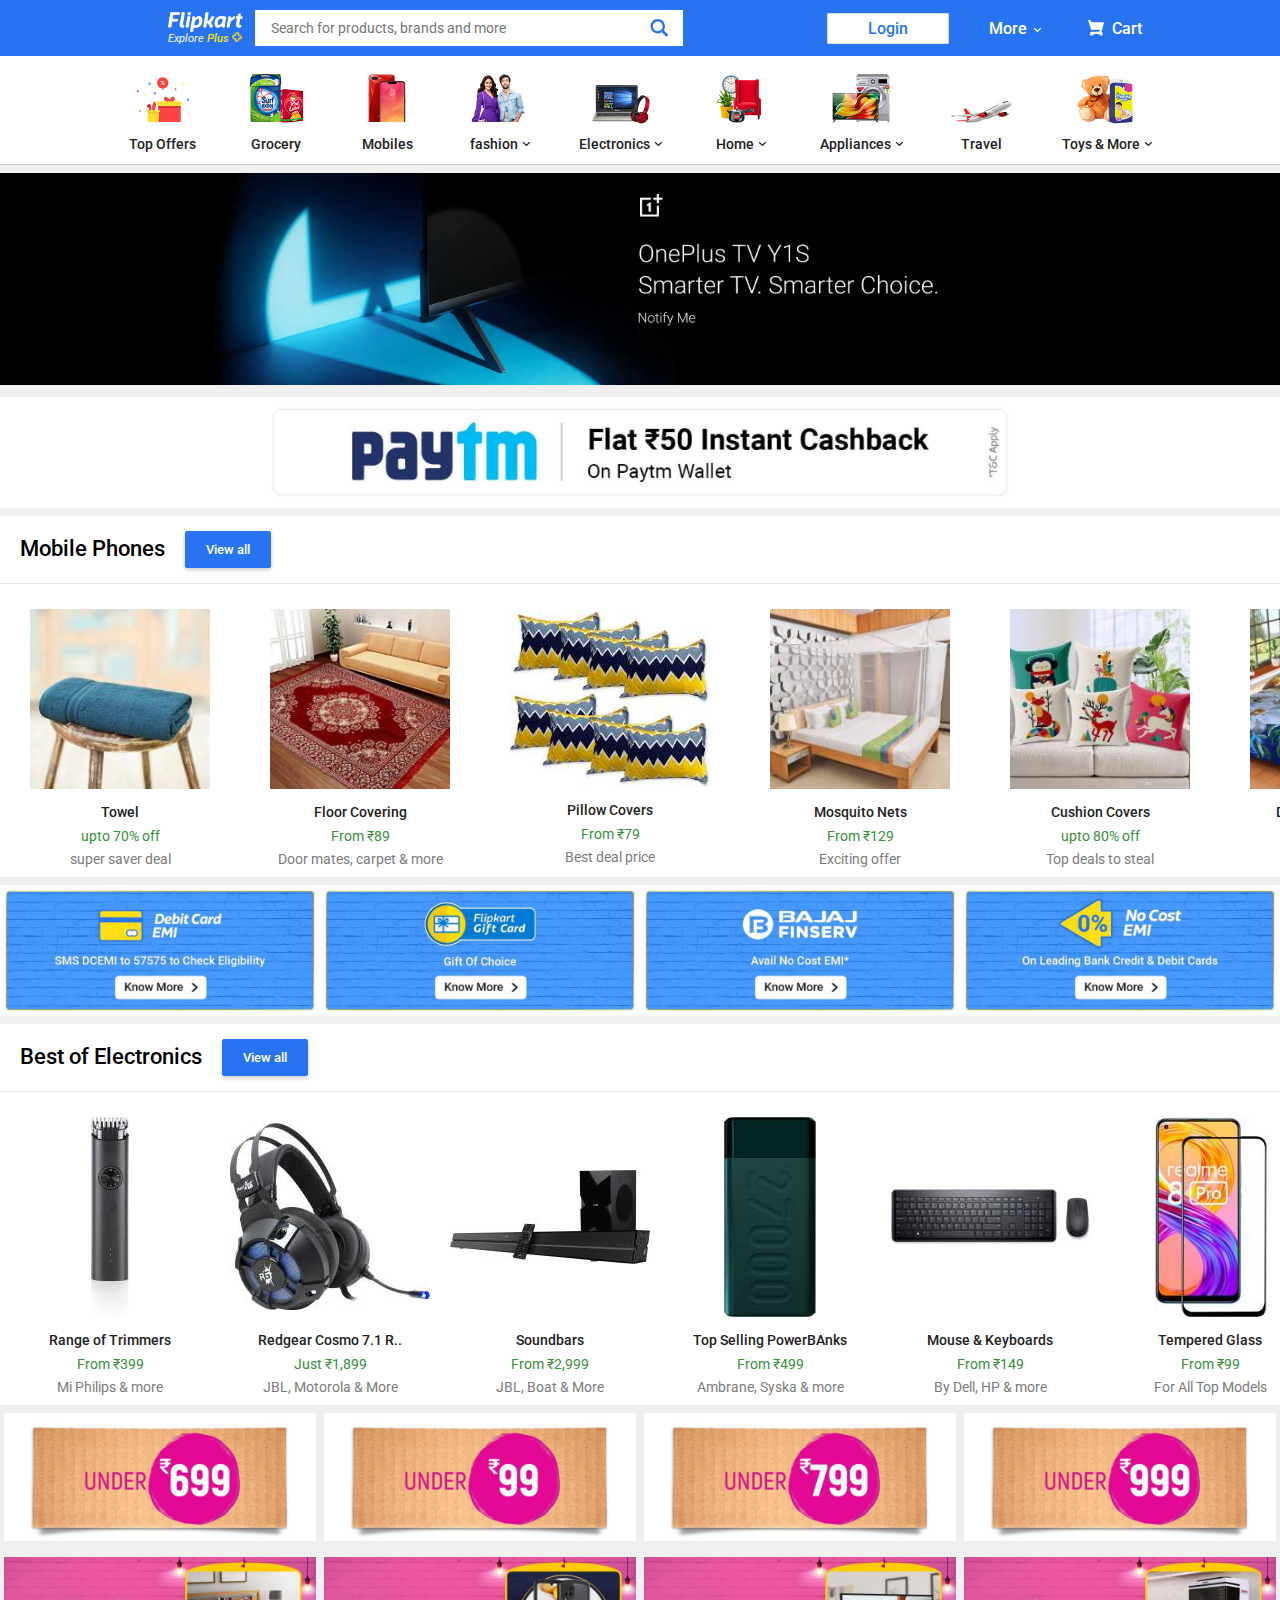
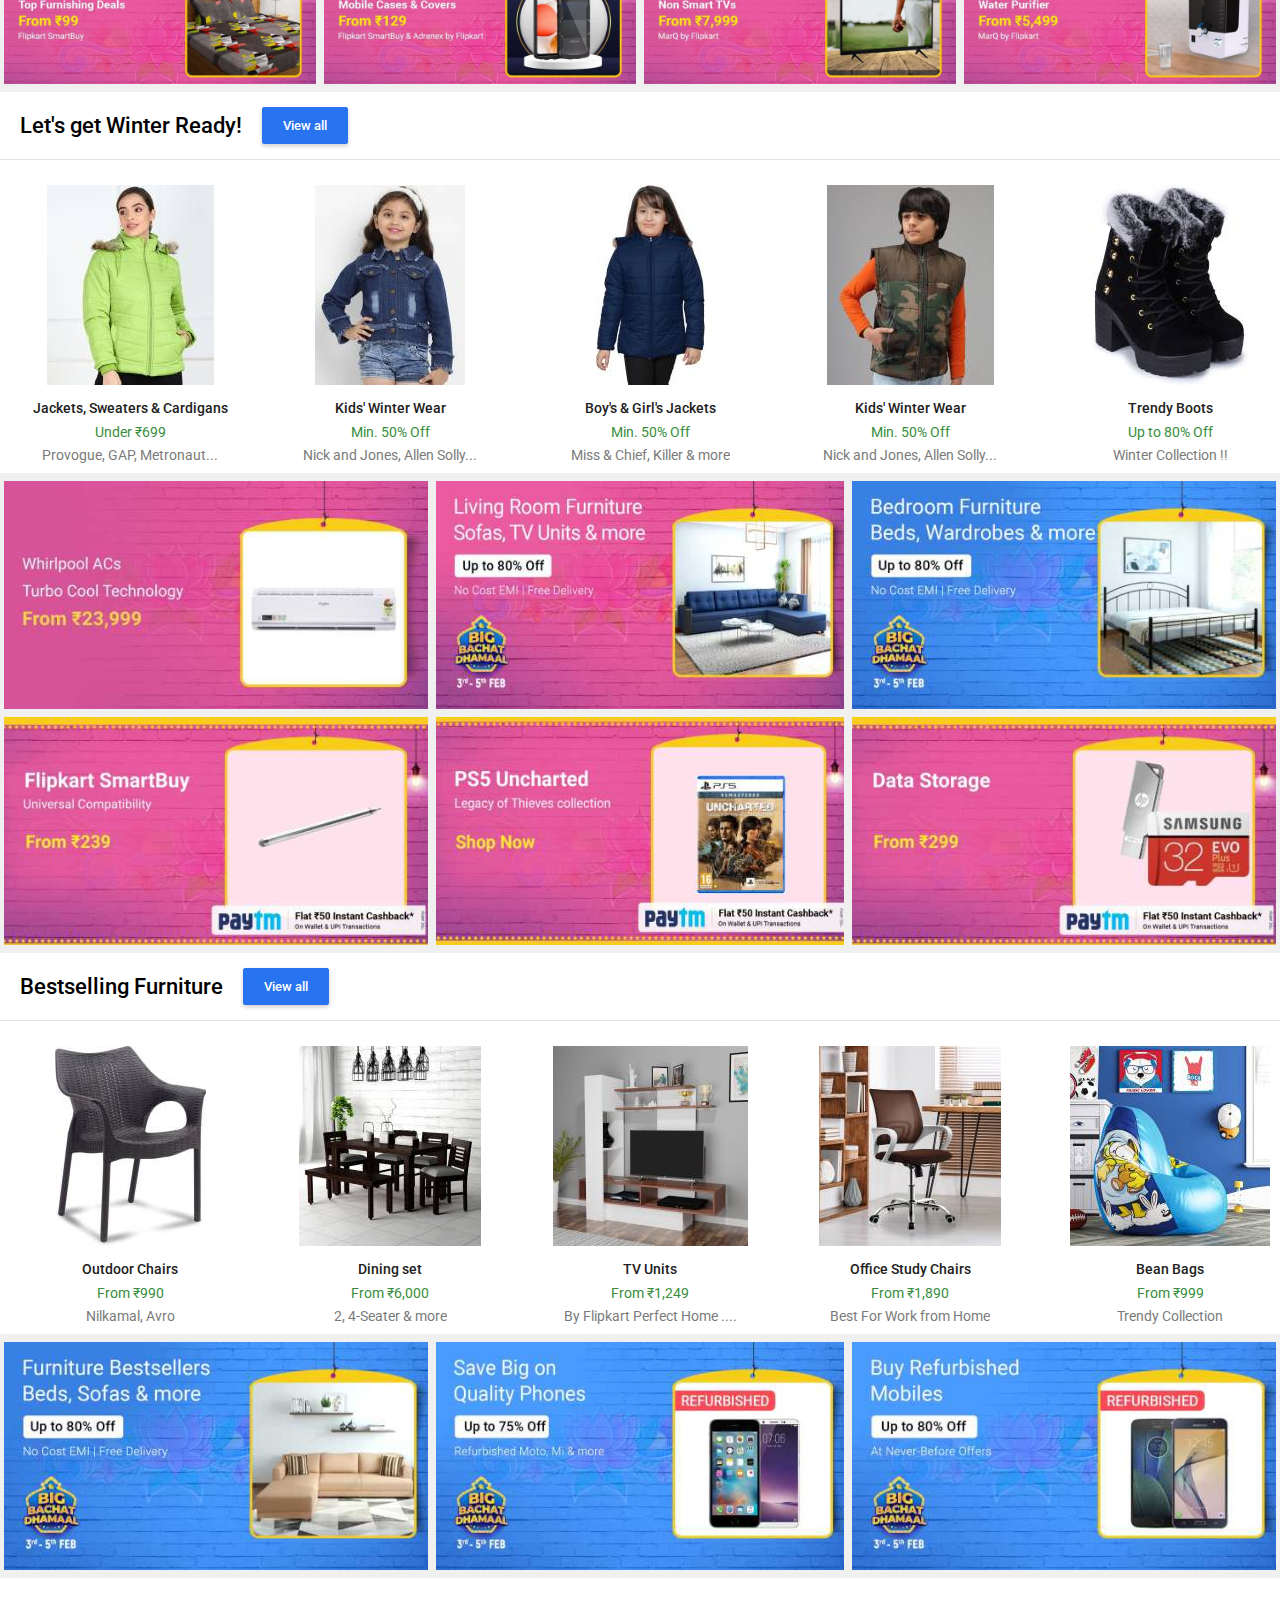
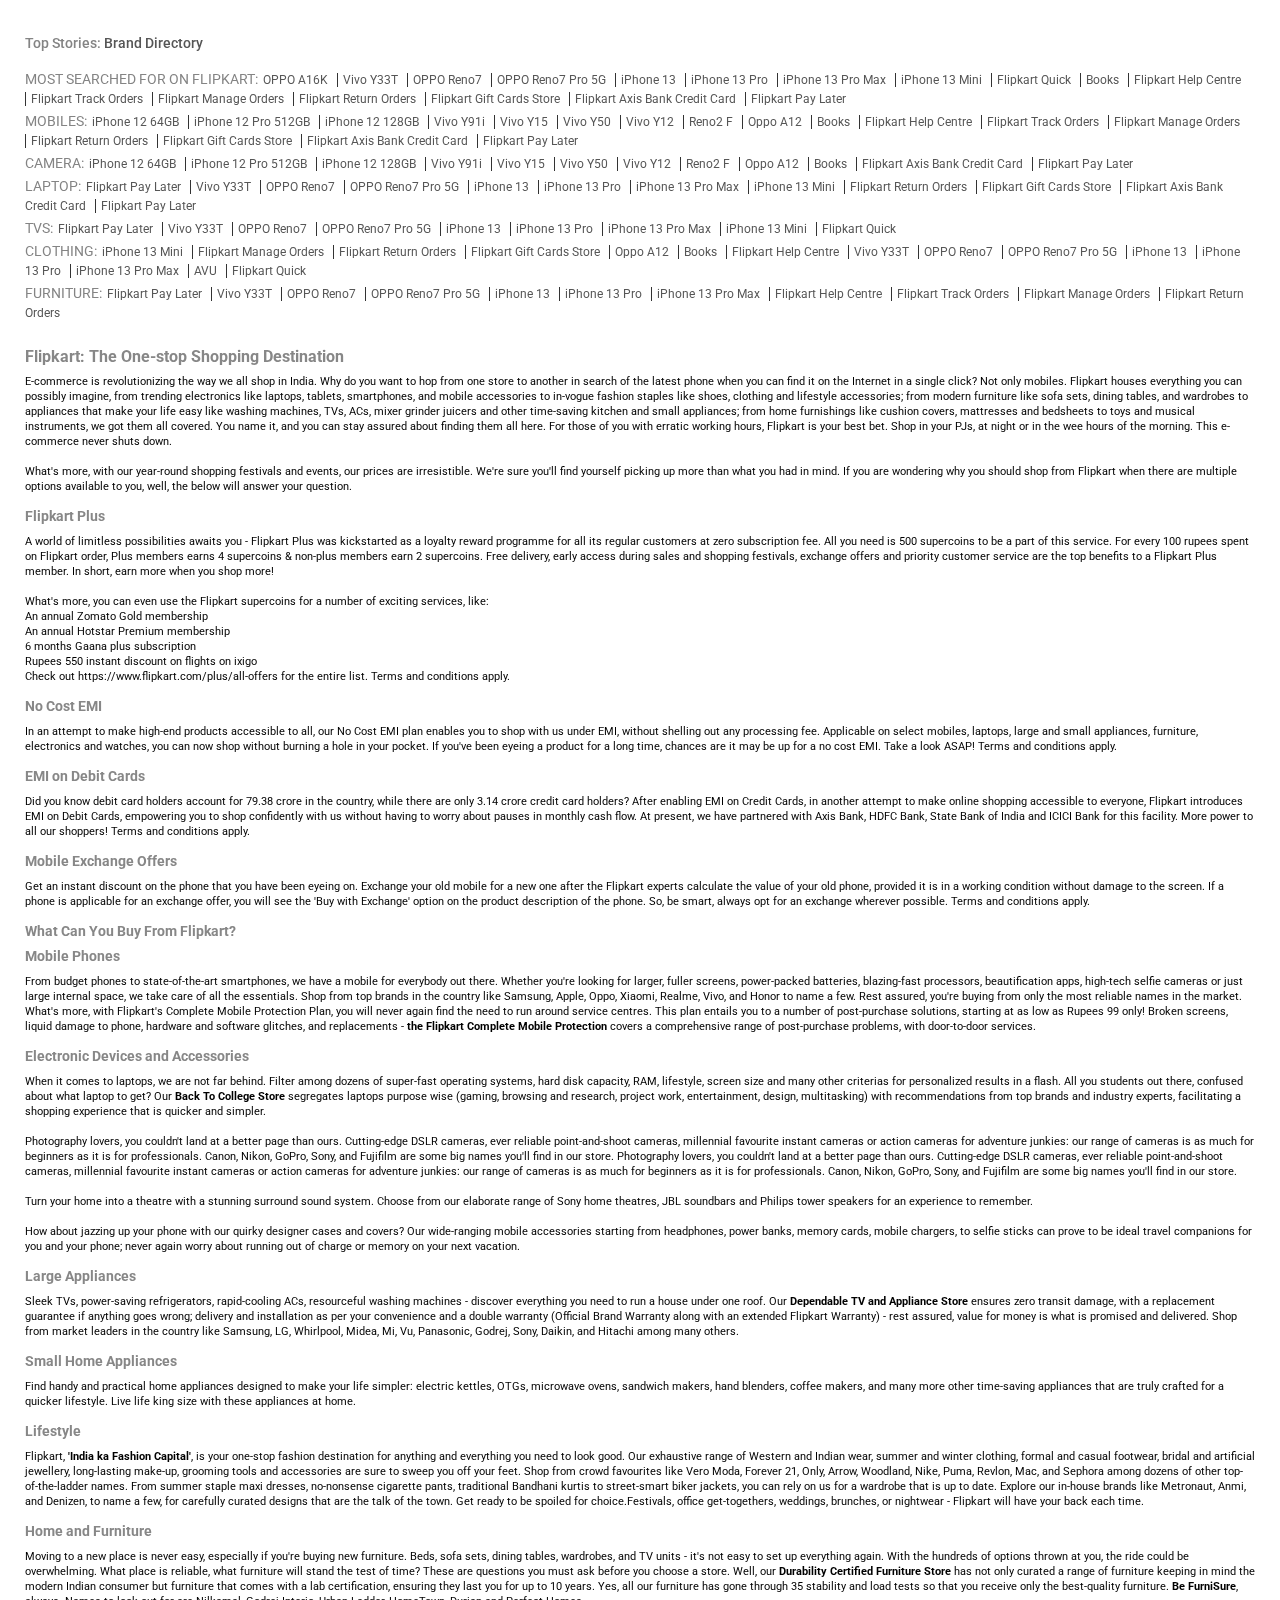
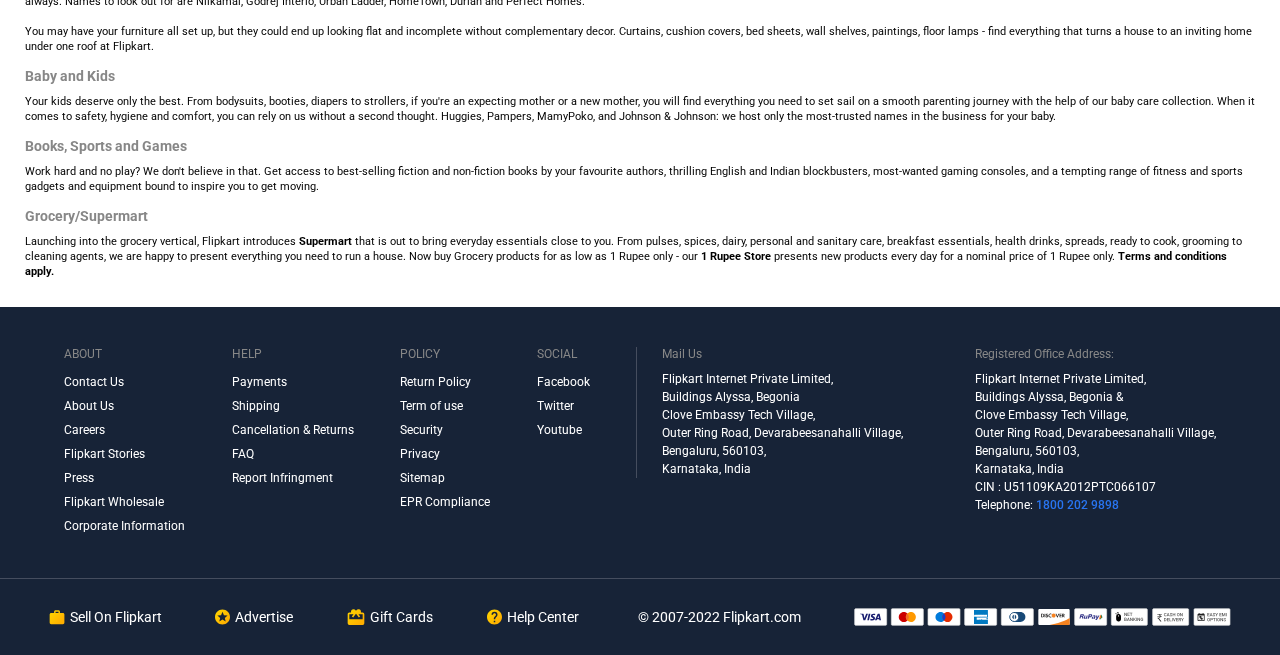
<file: index.html>
<!DOCTYPE html>
<html lang="en">
  <head>
    <meta charset="UTF-8" />
    <meta http-equiv="X-UA-Compatible" content="IE=edge" />
    <meta name="viewport" content="width=device-width, initial-scale=1.0" />
    <link rel="shortcut icon" href="flipkart_icon-icons.com_62718.ico" />
    <title>Online Shopping site for Mobiles and</title>
    <link rel="stylesheet" href="css/style.css" />
    <link rel="stylesheet" href="css/mediaquery.css" />
  </head>
  <body>
    <!--header start-->

    <div class="header">
      <div class="navbar">
        <div class="logo-container">
          <div class="burger-parent">
            <div class="burger">
              <img src="images/burger.svg" alt="" />
            </div>
            <div class="logo">
              <a style="display: flex" href=""
                ><img src="images/logo.png" alt="" width="75" height="20"
              /></a>
              <p style="font-size: 11px; font-style: italic">
                <a
                  style="text-decoration: none; font-weight: 400; color: white"
                  href=""
                  >Explore
                  <span style="color: #ffe500; font-weight: 500">Plus</span>
                </a>
                <img width="10" src="images/plus.png" alt="" />
              </p>
            </div>
          </div>
          <div class="mobile-icons">
            <a href=""
              ><svg
                width="18"
                height="18"
                viewbox="0 0 15 15"
                xmlns="http://www.w3.org/2000/svg"
              >
                <g fill="#fff" fill-rule="evenodd">
                  <path
                    d="m5.189 13.04c0 .996-.791 1.804-1.767 1.804-.976 0-1.767-.808-1.767-1.804 0-.996.791-1.804 1.767-1.804.976 0 1.767.808 1.767 1.804"
                  ></path>
                  <path
                    d="m14.912 2.259h-14.298l2.247 6.917c.042.129.16.216.293.216h8.06c-.064.69-.629 1.841-1.702 1.841h-6.04l1.072 1.991h5.611c1.881 0 2.938-2.278 3.657-4.719.888-3.01 1.219-6.245 1.106-6.245"
                  ></path>
                  <path
                    d="m.615 2.259l-.592-1.828c-.08-.207.069-.431.287-.431h1.482c.126 0 .24.079.287.198l.682 2.061c0 0-.63 1.642-1.942.066"
                  ></path>
                  <path
                    d="m2.262.756c0 0 .498 1.503 2.234 1.503l-1.736.749-1.104-.749.607-1.503"
                  ></path>
                  <path
                    d="m13.424 13.325c0 .837-.664 1.516-1.484 1.516-.82 0-1.484-.679-1.484-1.516 0-.837.664-1.516 1.484-1.516.82 0 1.484.679 1.484 1.516"
                  ></path>
                </g></svg
            ></a>
            <a href="">Login</a>
          </div>
        </div>
        <div class="searchbox">
          <input
            type="text"
            placeholder="Search for products, brands and more"
          />
          <button>
            <svg
              width="20"
              height="20"
              viewbox="0 0 17 18"
              class=""
              xmlns="http://www.w3.org/2000/svg"
            >
              <g fill="#2874F1" fill-rule="evenodd">
                <path
                  class="_34RNph"
                  d="m11.618 9.897l4.225 4.212c.092.092.101.232.02.313l-1.465 1.46c-.081.081-.221.072-.314-.02l-4.216-4.203"
                ></path>
                <path
                  class="_34RNph"
                  d="m6.486 10.901c-2.42 0-4.381-1.956-4.381-4.368 0-2.413 1.961-4.369 4.381-4.369 2.42 0 4.381 1.956 4.381 4.369 0 2.413-1.961 4.368-4.381 4.368m0-10.835c-3.582 0-6.486 2.895-6.486 6.467 0 3.572 2.904 6.467 6.486 6.467 3.582 0 6.486-2.895 6.486-6.467 0-3.572-2.904-6.467-6.486-6.467"
                ></path>
              </g>
            </svg>
          </button>
        </div>

        <div class="header-buttons">
          <button>Login</button>

          <div class="More">
            <div class="headbtn">More</div>
            <div class="arrow">
              <svg
                width="5"
                height="8"
                viewbox="0 0 16 27"
                xmlns="http://www.w3.org/2000/svg"
                class="_2sVfI7"
              >
                <path
                  d="M16 23.207L6.11 13.161 16 3.093 12.955 0 0 13.161l12.955 13.161z"
                  fill="#fff"
                  class="_1zrN4q"
                ></path>
              </svg>
            </div>
            <div class="dropdown">
              <div class="dropdown-content">
                <a href="#">Notification Prefences</a>
                <a href="#">24x7 Customer Care</a>
                <a href="#">Advertise</a>
                <a href="#">Doenload App</a>
              </div>
            </div>
          </div>

          <div class="cart">
            <div class="cartlogo">
              <svg
                class="V3C5bO"
                width="16"
                height="15.8"
                viewbox="0 0 16 16"
                xmlns="http://www.w3.org/2000/svg"
              >
                <path
                  class="_1bS9ic"
                  d="M15.32 2.405H4.887C3 2.405 2.46.805 2.46.805L2.257.21C2.208.085 2.083 0 1.946 0H.336C.1 0-.064.24.024.46l.644 1.945L3.11 9.767c.047.137.175.23.32.23h8.418l-.493 1.958H3.768l.002.003c-.017 0-.033-.003-.05-.003-1.06 0-1.92.86-1.92 1.92s.86 1.92 1.92 1.92c.99 0 1.805-.75 1.91-1.712l5.55.076c.12.922.91 1.636 1.867 1.636 1.04 0 1.885-.844 1.885-1.885 0-.866-.584-1.593-1.38-1.814l2.423-8.832c.12-.433-.206-.86-.655-.86"
                  fill="#fff"
                ></path>
              </svg>
            </div>
            <div class="headbtn">Cart</div>
          </div>
        </div>
      </div>
    </div>

    <!--header end-->

    <!---main menu start-->

    <div class="main-menu">
      <div class="menu">
        <a class="menu_anchor" href="topoffers.html">
          <div class="menu-item">
            <img src="images/offers.png" alt="" width="64" />
            <p>Top Offers</p>
          </div>
        </a>
        <div class="menu-item">
          <img src="images/grocery.png" alt="" width="64" />
          <p>Grocery</p>
        </div>
        <div class="menu-item">
          <img src="images/mobile.png" alt="" width="64" />
          <p>Mobiles</p>
        </div>
        <div class="menu-item">
          <img src="images/fashion.png" alt="" width="64" />
          <div class="avi">
            <p>fashion</p>
            <svg
              width="5"
              height="8"
              viewbox="0 0 16 27"
              xmlns="http://www.w3.org/2000/svg"
              class="_2sVfI7"
            >
              <path
                d="M16 23.207L6.11 13.161 16 3.093 12.955 0 0 13.161l12.955 13.161z"
                fill="#212121"
                class="_1zrN4q"
              ></path>
            </svg>
          </div>
        </div>
        <div class="menu-item">
          <img src="images/electronics.png" alt="" width="64" />
          <div class="avi">
            <p>Electronics</p>
            <svg
              width="5"
              height="8"
              viewbox="0 0 16 27"
              xmlns="http://www.w3.org/2000/svg"
              class="_2sVfI7"
            >
              <path
                d="M16 23.207L6.11 13.161 16 3.093 12.955 0 0 13.161l12.955 13.161z"
                fill="#212121"
                class="_1zrN4q"
              ></path>
            </svg>
          </div>
        </div>
        <div class="menu-item">
          <img src="images/home.jpg" alt="" width="64" />
          <div class="avi">
            <p>Home</p>
            <svg
              width="5"
              height="8"
              viewbox="0 0 16 27"
              xmlns="http://www.w3.org/2000/svg"
              class="_2sVfI7"
            >
              <path
                d="M16 23.207L6.11 13.161 16 3.093 12.955 0 0 13.161l12.955 13.161z"
                fill="#212121"
                class="_1zrN4q"
              ></path>
            </svg>
          </div>
        </div>
        <div class="menu-item">
          <img src="images/appliances.png" alt="" width="64" />
          <div class="avi">
            <p>Appliances</p>
            <svg
              width="5"
              height="8"
              viewbox="0 0 16 27"
              xmlns="http://www.w3.org/2000/svg"
              class="_2sVfI7"
            >
              <path
                d="M16 23.207L6.11 13.161 16 3.093 12.955 0 0 13.161l12.955 13.161z"
                fill="#212121"
                class="_1zrN4q"
              ></path>
            </svg>
          </div>
        </div>
        <div class="menu-item">
          <img src="images/travel.png" alt="" width="64" />
          <p>Travel</p>
        </div>
        <div class="menu-item" id="toyid">
          <img src="images/toy.png" alt="" width="64" />
          <div class="avi">
            <p class="toy">Toys & More</p>
            <svg
              width="5"
              height="8"
              viewbox="0 0 16 27"
              xmlns="http://www.w3.org/2000/svg"
              class="_2sVfI7"
            >
              <path
                d="M16 23.207L6.11 13.161 16 3.093 12.955 0 0 13.161l12.955 13.161z"
                fill="#212121"
                class="_1zrN4q"
              ></path>
            </svg>
          </div>
        </div>
      </div>
    </div>

    <!---main menu start-->

    <!--banner start-->

    <div class="main-banner">
      <div class="banner">
        <img width="100%" src="images/banner1.jpeg" alt="" />
      </div>
    </div>

    <div style="padding-bottom: 4px; background-color: #f0f0f0" class="paytm">
      <img width="100%" src="images/paytm.jpg" alt="" />
    </div>

    <!--banner end-->

    <!--main section start-->

    <div class="main-container">
      <div class="category-head">
        <h2>Mobile Phones</h2>
        <button>View all</button>
      </div>
      <div class="card-box">
        <div class="item">
          <img src="images/swiss-republic.jpeg" width="180" alt="" />
          <p>Towel</p>
          <h5>upto 70% off</h5>
          <h6>super saver deal</h6>
        </div>
        <div class="item">
          <img src="images/simple-chawla.jpeg" width="180" alt="" />
          <p>Floor Covering</p>
          <h5>From ₹89</h5>
          <h6>Door mates, carpet & more</h6>
        </div>
        <div class="item">
          <img src="images/yellowwavespillow.jpeg" width="200" alt="" />
          <p>Pillow Covers</p>
          <h5>From ₹79</h5>
          <h6>Best deal price</h6>
        </div>
        <div class="item">
          <img src="images/double-bed.jpeg" width="180" alt="" />
          <p>Mosquito Nets</p>
          <h5>From ₹129</h5>
          <h6>Exciting offer</h6>
        </div>
        <div class="item">
          <img src="images/cushion-cover.jpeg" width="180" alt="" />
          <p>Cushion Covers</p>
          <h5>upto 80% off</h5>
          <h6>Top deals to steal</h6>
        </div>
        <div class="item">
          <img src="images/double-bedsheet.jpeg" width="180" alt="" />
          <p>Designer Bedsheets</p>
          <h5>From ₹139</h5>
          <h6>Best Offer</h6>
        </div>
        <div class="item">
          <img src="images/swiss-republic.jpeg" width="180" alt="" />
          <p>Towel</p>
          <h5>upto 70% off</h5>
          <h6>super saver deal</h6>
        </div>
        <div class="item">
          <img src="images/simple-chawla.jpeg" width="180" alt="" />
          <p>Floor Covering</p>
          <h5>From ₹89</h5>
          <h6>Door mates, carpet & more</h6>
        </div>
      </div>

      <div class="offers">
        <img src="images/debitcard.jpg" alt="" />
        <img src="images/gift.jpg" alt="" />
        <img src="images/bajaj.jpg" alt="" />
        <img src="images/emi.jpg" alt="" />
      </div>

      <div class="category-head">
        <h2>Best of Electronics</h2>
        <button>View all</button>
      </div>
      <div class="card-box">
        <div class="item-1">
          <img
            style="margin: 0 81px"
            src="images/teimmer.jpeg"
            width="38"
            height="200"
            alt=""
          />
          <p>Range of Trimmers</p>
          <h5>From ₹399</h5>
          <h6>Mi Philips & more</h6>
        </div>
        <div class="item-1">
          <img
            style="margin: 6.5px 0"
            src="images/headphone.jpeg"
            width="200"
            height="187"
            alt=""
          />
          <p>Redgear Cosmo 7.1 R..</p>
          <h5>Just ₹1,899</h5>
          <h6>JBL, Motorola & More</h6>
        </div>
        <div class="item-1">
          <img
            style="margin: 53px 0"
            src="images/boat.jpeg"
            width="200"
            height="94"
            alt=""
          />
          <p>Soundbars</p>
          <h5>From ₹2,999</h5>
          <h6>JBL, Boat & More</h6>
        </div>
        <div class="item-1">
          <img
            style="margin: 0 54px"
            src="images/powerbank.jpeg"
            width="92"
            height="200"
            alt=""
          />
          <p>Top Selling PowerBAnks</p>
          <h5>From ₹499</h5>
          <h6>Ambrane, Syska & more</h6>
        </div>
        <div class="item-1">
          <img
            style="margin: 72.5px 0"
            src="images/keyboard.jpeg"
            width="200"
            height="55"
            alt=""
          />
          <p>Mouse & Keyboards</p>
          <h5>From ₹149</h5>
          <h6>By Dell, HP & more</h6>
        </div>
        <div class="item-1">
          <img
            style="margin: 0 43.5px"
            src="images/mobileglass.jpeg"
            width="113"
            height="200"
            alt=""
          />
          <p>Tempered Glass</p>
          <h5>From ₹99</h5>
          <h6>For All Top Models</h6>
        </div>
        <div class="item-1">
          <img
            style="margin: 32.5px 0"
            src="images/laptop.jpeg"
            width="200"
            height="135"
            alt=""
          />
          <p>Biggest Deals on Laptops</p>
          <h5>Upto 40% Off</h5>
          <h6>Top Brands | Exclusive Selection</h6>
        </div>
        <div class="item-1">
          <img
            style="margin: 53px 0"
            src="images/boat.jpeg"
            width="200"
            height="94"
            alt=""
          />
          <p>Soundbars</p>
          <h5>From ₹2,999</h5>
          <h6>JBL, Boat & More</h6>
        </div>
        <div class="item-1">
          <img
            style="margin: 0 54px"
            src="images/powerbank.jpeg"
            width="92"
            height="200"
            alt=""
          />
          <p>Top Selling PowerBAnks</p>
          <h5>From ₹499</h5>
          <h6>Ambrane, Syska & more</h6>
        </div>
        <div class="item-1">
          <img
            style="margin: 72.5px 0"
            src="images/keyboard.jpeg"
            width="200"
            height="55"
            alt=""
          />
          <p>Mouse & Keyboards</p>
          <h5>From ₹149</h5>
          <h6>By Dell, HP & more</h6>
        </div>
      </div>

      <div class="offers">
        <img
          style="padding: 0 4px"
          width="355"
          src="images/under699.jpg"
          alt=""
        />
        <img
          style="padding: 0 4px"
          width="355"
          src="images/under99.jpg"
          alt=""
        />
        <img
          style="padding: 0 4px"
          width="355"
          src="images/under799.jpg"
          alt=""
        />
        <img
          style="padding: 0 4px"
          width="355"
          src="images/under999.jpg"
          alt=""
        />
      </div>
      <div class="offers">
        <img
          style="padding: 0 4px"
          width="355"
          src="images/home123.jpg"
          alt=""
        />
        <img
          style="padding: 0 4px"
          width="355"
          src="images/mobile123.jpg"
          alt=""
        />
        <img style="padding: 0 4px" width="355" src="images/tv123.jpg" alt="" />
        <img
          style="padding: 0 4px"
          width="355"
          src="images/water pre.jpg"
          alt=""
        />
      </div>

      <div class="category-head">
        <h2>Let's get Winter Ready!</h2>
        <button>View all</button>
      </div>
      <div class="card-box">
        <div class="item">
          <img
            style="margin: 0 16.5px"
            src="images/win1.jpeg"
            width="167"
            height="200"
            alt=""
          />
          <p>Jackets, Sweaters & Cardigans</p>
          <h5>Under ₹699</h5>
          <h6>Provogue, GAP, Metronaut...</h6>
        </div>
        <div class="item">
          <img
            style="margin: 0 25px"
            src="images/win2.jpeg"
            width="150"
            height="200"
            alt=""
          />
          <p>Kids' Winter Wear</p>
          <h5>Min. 50% Off</h5>
          <h6>Nick and Jones, Allen Solly...</h6>
        </div>
        <div class="item">
          <img
            style="margin: 0 45.5px"
            src="images/win3.jpeg"
            width="109"
            height="200"
            alt=""
          />
          <p>Boy's & Girl's Jackets</p>
          <h5>Min. 50% Off</h5>
          <h6>Miss & Chief, Killer & more</h6>
        </div>
        <div class="item">
          <img
            style="margin: 0 16.5px"
            src="images/win4.jpeg"
            width="167"
            height="200"
            alt=""
          />
          <p>Kids' Winter Wear</p>
          <h5>Min. 50% Off</h5>
          <h6>Nick and Jones, Allen Solly...</h6>
        </div>
        <div class="item">
          <img
            style="margin: 0 22px"
            src="images/win5.jpeg"
            width="156"
            height="200"
            alt=""
          />
          <p>Trendy Boots</p>
          <h5>Up to 80% Off</h5>
          <h6>Winter Collection !!</h6>
        </div>
        <div class="item">
          <img
            style="margin: 0px 0"
            src="images/win7.jpeg"
            width="200"
            height="200"
            alt=""
          />
          <p>Best Selling Footwear</p>
          <h5>Under ₹799</h5>
          <h6>Men's Footwear</h6>
        </div>
        <div class="item">
          <img
            style="margin: 15.5px 0"
            src="images/win6.jpeg"
            width="200"
            height="169"
            alt=""
          />
          <p>Best Selling Style</p>
          <h5>Under ₹699</h5>
          <h6>Men's Shoes, Sandals...</h6>
        </div>
        <div class="item">
          <img
            style="margin: 0 45.5px"
            src="images/win3.jpeg"
            width="109"
            height="200"
            alt=""
          />
          <p>Boy's & Girl's Jackets</p>
          <h5>Min. 50% Off</h5>
          <h6>Miss & Chief, Killer & more</h6>
        </div>
        <div class="item">
          <img
            style="margin: 0 16.5px"
            src="images/win4.jpeg"
            width="167"
            height="200"
            alt=""
          />
          <p>Kids' Winter Wear</p>
          <h5>Min. 50% Off</h5>
          <h6>Nick and Jones, Allen Solly...</h6>
        </div>
      </div>

      <div class="pin">
        <img src="images/pin6.jpeg" alt="" />
        <img style="padding: 0 8px" src="images/pin5.jpg" alt="" />
        <img src="images/pin4.jpg" alt="" />
      </div>
      <div class="pin1">
        <img src="images/pin1.jpeg" alt="" />
        <img style="padding: 0 8px" src="images/pin2.jpg" alt="" />
        <img src="images/pin3.jpeg" alt="" />
      </div>

      <div class="category-head">
        <h2>Bestselling Furniture</h2>
        <button>View all</button>
      </div>
      <div class="card-box">
        <div class="item">
          <img
            style="margin: 0 24.5px"
            src="images/fur1.jpeg"
            width="151"
            height="200"
            alt=""
          />
          <p>Outdoor Chairs</p>
          <h5>From ₹990</h5>
          <h6>Nilkamal, Avro</h6>
        </div>
        <div class="item">
          <img
            style="margin: 0 9px"
            src="images/fur2.jpeg"
            width="182"
            height="200"
            alt=""
          />
          <p>Dining set</p>
          <h5>From ₹6,000</h5>
          <h6>2, 4-Seater & more</h6>
        </div>
        <div class="item">
          <img
            style="margin: 0 2.5px"
            src="images/fur3.jpeg"
            width="195"
            height="200"
            alt=""
          />
          <p>TV Units</p>
          <h5>From ₹1,249</h5>
          <h6>By Flipkart Perfect Home ....</h6>
        </div>
        <div class="item">
          <img
            style="margin: 0 9px"
            src="images/fur4.jpeg"
            width="182"
            height="200"
            alt=""
          />
          <p>Office Study Chairs</p>
          <h5>From ₹1,890</h5>
          <h6>Best For Work from Home</h6>
        </div>
        <div class="item">
          <img src="images/fur5.jpeg" width="200" height="200" alt="" />
          <p>Bean Bags</p>
          <h5>From ₹999</h5>
          <h6>Trendy Collection</h6>
        </div>
        <div class="item">
          <img
            style="margin: 0px 0"
            src="images/fur6.jpeg"
            width="200"
            height="200"
            alt=""
          />
          <p>Dressing Table</p>
          <h5>From ₹2,999</h5>
          <h6>Never Before Deals</h6>
        </div>
      </div>

      <div class="pin">
        <img src="images/blue1.jpg" alt="" />
        <img style="padding: 0 8px" src="images/blue2.jpg" alt="" />
        <img src="images/blue3.jpg" alt="" />
      </div>
    </div>

    <!--footer start-->

    <div class="footer-section">
      <div class="top-stories1">
        <span>Top Stories: </span><a href="">Brand Directory</a>
      </div>
      <div class="point">
        <span>MOST SEARCHED FOR ON FLIPKART:</span
        ><a style="border: none" href="">OPPO A16K</a> <a href="">Vivo Y33T</a>
        <a href="">OPPO Reno7</a> <a href="">OPPO Reno7 Pro 5G</a>
        <a href="">iPhone 13</a> <a href="">iPhone 13 Pro</a>
        <a href="">iPhone 13 Pro Max</a> <a href="">iPhone 13 Mini</a>
        <a href="">Flipkart Quick</a> <a href="">Books</a>
        <a href="">Flipkart Help Centre</a>
        <a href="">Flipkart Track Orders</a>
        <a href="">Flipkart Manage Orders</a>
        <a href="">Flipkart Return Orders</a>
        <a href="">Flipkart Gift Cards Store</a>
        <a href="">Flipkart Axis Bank Credit Card</a>
        <a href="">Flipkart Pay Later</a>
      </div>
      <div class="point">
        <span>MOBILES:</span><a style="border: none" href="">iPhone 12 64GB</a>
        <a href="">iPhone 12 Pro 512GB</a> <a href="">iPhone 12 128GB</a>
        <a href="">Vivo Y91i</a> <a href="">Vivo Y15</a>
        <a href="">Vivo Y50</a> <a href="">Vivo Y12</a> <a href="">Reno2 F</a>
        <a href="">Oppo A12</a> <a href="">Books</a>
        <a href="">Flipkart Help Centre</a>
        <a href="">Flipkart Track Orders</a>
        <a href="">Flipkart Manage Orders</a>
        <a href="">Flipkart Return Orders</a>
        <a href="">Flipkart Gift Cards Store</a>
        <a href="">Flipkart Axis Bank Credit Card</a>
        <a href="">Flipkart Pay Later</a>
      </div>
      <div class="point">
        <span>CAMERA:</span><a style="border: none" href="">iPhone 12 64GB</a>
        <a href="">iPhone 12 Pro 512GB</a> <a href="">iPhone 12 128GB</a>
        <a href="">Vivo Y91i</a> <a href="">Vivo Y15</a>
        <a href="">Vivo Y50</a> <a href="">Vivo Y12</a> <a href="">Reno2 F</a>
        <a href="">Oppo A12</a> <a href="">Books</a>
        <a href="">Flipkart Axis Bank Credit Card</a>
        <a href="">Flipkart Pay Later</a>
      </div>
      <div class="point">
        <span>LAPTOP:</span
        ><a style="border: none" href="">Flipkart Pay Later</a>
        <a href="">Vivo Y33T</a> <a href="">OPPO Reno7</a>
        <a href="">OPPO Reno7 Pro 5G</a> <a href="">iPhone 13</a>
        <a href="">iPhone 13 Pro</a> <a href="">iPhone 13 Pro Max</a>
        <a href="">iPhone 13 Mini</a> <a href="">Flipkart Return Orders</a>
        <a href="">Flipkart Gift Cards Store</a>
        <a href="">Flipkart Axis Bank Credit Card</a>
        <a href="">Flipkart Pay Later</a>
      </div>
      <div class="point">
        <span>TVS:</span><a style="border: none" href="">Flipkart Pay Later</a>
        <a href="">Vivo Y33T</a> <a href="">OPPO Reno7</a>
        <a href="">OPPO Reno7 Pro 5G</a> <a href="">iPhone 13</a>
        <a href="">iPhone 13 Pro</a> <a href="">iPhone 13 Pro Max</a>
        <a href="">iPhone 13 Mini</a>
        <a href="">Flipkart Quick</a>
      </div>
      <div class="point">
        <span>CLOTHING:</span><a style="border: none" href="">iPhone 13 Mini</a>
        <a href="">Flipkart Manage Orders</a>
        <a href="">Flipkart Return Orders</a>
        <a href="">Flipkart Gift Cards Store</a> <a href="">Oppo A12</a>
        <a href="">Books</a> <a href="">Flipkart Help Centre</a>
        <a href="">Vivo Y33T</a> <a href="">OPPO Reno7</a>
        <a href="">OPPO Reno7 Pro 5G</a> <a href="">iPhone 13</a>
        <a href="">iPhone 13 Pro</a> <a href="">iPhone 13 Pro Max</a>
        <a href="">AVU</a>
        <a href="">Flipkart Quick</a>
      </div>
      <div class="point">
        <span>FURNITURE:</span
        ><a style="border: none" href="">Flipkart Pay Later</a>
        <a href="">Vivo Y33T</a> <a href="">OPPO Reno7</a>
        <a href="">OPPO Reno7 Pro 5G</a> <a href="">iPhone 13</a>
        <a href="">iPhone 13 Pro</a> <a href="">iPhone 13 Pro Max</a>
        <a href="">Flipkart Help Centre</a>
        <a href="">Flipkart Track Orders</a>
        <a href="">Flipkart Manage Orders</a>
        <a href="">Flipkart Return Orders</a>
      </div>

      <div class="top-stories">
        <div>
          <h1>Flipkart: The One-stop Shopping Destination</h1>
          E-commerce is revolutionizing the way we all shop in India. Why do you
          want to hop from one store to another in search of the latest phone
          when you can find it on the Internet in a single click? Not only
          mobiles. Flipkart houses everything you can possibly imagine, from
          trending electronics like laptops, tablets, smartphones, and mobile
          accessories to in-vogue fashion staples like shoes, clothing and
          lifestyle accessories; from modern furniture like sofa sets, dining
          tables, and wardrobes to appliances that make your life easy like
          washing machines, TVs, ACs, mixer grinder juicers and other
          time-saving kitchen and small appliances; from home furnishings like
          cushion covers, mattresses and bedsheets to toys and musical
          instruments, we got them all covered. You name it, and you can stay
          assured about finding them all here. For those of you with erratic
          working hours, Flipkart is your best bet. Shop in your PJs, at night
          or in the wee hours of the morning. This e-commerce never shuts down.
          <br /><br />What's more, with our year-round shopping festivals and
          events, our prices are irresistible. We're sure you'll find yourself
          picking up more than what you had in mind. If you are wondering why
          you should shop from Flipkart when there are multiple options
          available to you, well, the below will answer your question.
          <br /><br />
          <h2>Flipkart Plus</h2>
          A world of limitless possibilities awaits you - Flipkart Plus was
          kickstarted as a loyalty reward programme for all its regular
          customers at zero subscription fee. All you need is 500 supercoins to
          be a part of this service. For every 100 rupees spent on Flipkart
          order, Plus members earns 4 supercoins &amp; non-plus members earn 2
          supercoins. Free delivery, early access during sales and shopping
          festivals, exchange offers and priority customer service are the top
          benefits to a Flipkart Plus member. In short, earn more when you shop
          more! <br /><br />What's more, you can even use the Flipkart
          supercoins for a number of exciting services, like:<br />An annual
          Zomato Gold membership<br />An annual Hotstar Premium membership<br />6
          months Gaana plus subscription<br />Rupees 550 instant discount on
          flights on ixigo<br />Check out
          https://www.flipkart.com/plus/all-offers for the entire list. Terms
          and conditions apply.<br /><br />
          <h2>No Cost EMI</h2>
          In an attempt to make high-end products accessible to all, our No Cost
          EMI plan enables you to shop with us under EMI, without shelling out
          any processing fee. Applicable on select mobiles, laptops, large and
          small appliances, furniture, electronics and watches, you can now shop
          without burning a hole in your pocket. If you've been eyeing a product
          for a long time, chances are it may be up for a no cost EMI. Take a
          look ASAP! Terms and conditions apply.<br /><br />
          <h2>EMI on Debit Cards</h2>
          Did you know debit card holders account for 79.38 crore in the
          country, while there are only 3.14 crore credit card holders? After
          enabling EMI on Credit Cards, in another attempt to make online
          shopping accessible to everyone, Flipkart introduces EMI on Debit
          Cards, empowering you to shop confidently with us without having to
          worry about pauses in monthly cash flow. At present, we have partnered
          with Axis Bank, HDFC Bank, State Bank of India and ICICI Bank for this
          facility. More power to all our shoppers! Terms and conditions apply.
          <br /><br />
          <h2>Mobile Exchange Offers</h2>
          Get an instant discount on the phone that you have been eyeing on.
          Exchange your old mobile for a new one after the Flipkart experts
          calculate the value of your old phone, provided it is in a working
          condition without damage to the screen. If a phone is applicable for
          an exchange offer, you will see the 'Buy with Exchange' option on the
          product description of the phone. So, be smart, always opt for an
          exchange wherever possible. Terms and conditions apply. <br /><br />
          <h2>What Can You Buy From Flipkart?</h2>
          <h2>Mobile Phones</h2>
          From budget phones to state-of-the-art smartphones, we have a mobile
          for everybody out there. Whether you're looking for larger, fuller
          screens, power-packed batteries, blazing-fast processors,
          beautification apps, high-tech selfie cameras or just large internal
          space, we take care of all the essentials. Shop from top brands in the
          country like Samsung, Apple, Oppo, Xiaomi, Realme, Vivo, and Honor to
          name a few. Rest assured, you're buying from only the most reliable
          names in the market. What's more, with Flipkart's Complete Mobile
          Protection Plan, you will never again find the need to run around
          service centres. This plan entails you to a number of post-purchase
          solutions, starting at as low as Rupees 99 only! Broken screens,
          liquid damage to phone, hardware and software glitches, and
          replacements - <b>the Flipkart Complete Mobile Protection</b> covers a
          comprehensive range of post-purchase problems, with door-to-door
          services. <br /><br />
          <h2>Electronic Devices and Accessories</h2>
          When it comes to laptops, we are not far behind. Filter among dozens
          of super-fast operating systems, hard disk capacity, RAM, lifestyle,
          screen size and many other criterias for personalized results in a
          flash. All you students out there, confused about what laptop to get?
          Our <b>Back To College Store</b> segregates laptops purpose wise
          (gaming, browsing and research, project work, entertainment, design,
          multitasking) with recommendations from top brands and industry
          experts, facilitating a shopping experience that is quicker and
          simpler.<br /><br />Photography lovers, you couldn't land at a better
          page than ours. Cutting-edge DSLR cameras, ever reliable
          point-and-shoot cameras, millennial favourite instant cameras or
          action cameras for adventure junkies: our range of cameras is as much
          for beginners as it is for professionals. Canon, Nikon, GoPro, Sony,
          and Fujifilm are some big names you'll find in our store. Photography
          lovers, you couldn't land at a better page than ours. Cutting-edge
          DSLR cameras, ever reliable point-and-shoot cameras, millennial
          favourite instant cameras or action cameras for adventure junkies: our
          range of cameras is as much for beginners as it is for professionals.
          Canon, Nikon, GoPro, Sony, and Fujifilm are some big names you'll find
          in our store. <br /><br />Turn your home into a theatre with a
          stunning surround sound system. Choose from our elaborate range of
          Sony home theatres, JBL soundbars and Philips tower speakers for an
          experience to remember.<br /><br />How about jazzing up your phone
          with our quirky designer cases and covers? Our wide-ranging mobile
          accessories starting from headphones, power banks, memory cards,
          mobile chargers, to selfie sticks can prove to be ideal travel
          companions for you and your phone; never again worry about running out
          of charge or memory on your next vacation.<br /><br />
          <h2>Large Appliances</h2>
          Sleek TVs, power-saving refrigerators, rapid-cooling ACs, resourceful
          washing machines - discover everything you need to run a house under
          one roof. Our <b>Dependable TV and Appliance Store</b> ensures zero
          transit damage, with a replacement guarantee if anything goes wrong;
          delivery and installation as per your convenience and a double
          warranty (Official Brand Warranty along with an extended Flipkart
          Warranty) - rest assured, value for money is what is promised and
          delivered. Shop from market leaders in the country like Samsung, LG,
          Whirlpool, Midea, Mi, Vu, Panasonic, Godrej, Sony, Daikin, and Hitachi
          among many others. <br /><br />
          <h2>Small Home Appliances</h2>
          Find handy and practical home appliances designed to make your life
          simpler: electric kettles, OTGs, microwave ovens, sandwich makers,
          hand blenders, coffee makers, and many more other time-saving
          appliances that are truly crafted for a quicker lifestyle. Live life
          king size with these appliances at home.<br /><br />
          <h2>Lifestyle</h2>
          Flipkart, <b>'India ka Fashion Capital'</b>, is your one-stop fashion
          destination for anything and everything you need to look good. Our
          exhaustive range of Western and Indian wear, summer and winter
          clothing, formal and casual footwear, bridal and artificial jewellery,
          long-lasting make-up, grooming tools and accessories are sure to sweep
          you off your feet. Shop from crowd favourites like Vero Moda, Forever
          21, Only, Arrow, Woodland, Nike, Puma, Revlon, Mac, and Sephora among
          dozens of other top-of-the-ladder names. From summer staple maxi
          dresses, no-nonsense cigarette pants, traditional Bandhani kurtis to
          street-smart biker jackets, you can rely on us for a wardrobe that is
          up to date. Explore our in-house brands like Metronaut, Anmi, and
          Denizen, to name a few, for carefully curated designs that are the
          talk of the town. Get ready to be spoiled for choice.Festivals, office
          get-togethers, weddings, brunches, or nightwear - Flipkart will have
          your back each time.<br /><br />
          <h2>Home and Furniture</h2>
          Moving to a new place is never easy, especially if you're buying new
          furniture. Beds, sofa sets, dining tables, wardrobes, and TV units -
          it's not easy to set up everything again. With the hundreds of options
          thrown at you, the ride could be overwhelming. What place is reliable,
          what furniture will stand the test of time? These are questions you
          must ask before you choose a store. Well, our
          <b>Durability Certified Furniture Store</b> has not only curated a
          range of furniture keeping in mind the modern Indian consumer but
          furniture that comes with a lab certification, ensuring they last you
          for up to 10 years. Yes, all our furniture has gone through 35
          stability and load tests so that you receive only the best-quality
          furniture. <b>Be FurniSure</b>, always. Names to look out for are
          Nilkamal, Godrej Interio, Urban Ladder, HomeTown, Durian and Perfect
          Homes. <br /><br />You may have your furniture all set up, but they
          could end up looking flat and incomplete without complementary decor.
          Curtains, cushion covers, bed sheets, wall shelves, paintings, floor
          lamps - find everything that turns a house to an inviting home under
          one roof at Flipkart. <br /><br />
          <h2>Baby and Kids</h2>
          Your kids deserve only the best. From bodysuits, booties, diapers to
          strollers, if you're an expecting mother or a new mother, you will
          find everything you need to set sail on a smooth parenting journey
          with the help of our baby care collection. When it comes to safety,
          hygiene and comfort, you can rely on us without a second thought.
          Huggies, Pampers, MamyPoko, and Johnson &amp; Johnson: we host only
          the most-trusted names in the business for your baby.<br /><br />
          <h2>Books, Sports and Games</h2>
          Work hard and no play? We don't believe in that. Get access to
          best-selling fiction and non-fiction books by your favourite authors,
          thrilling English and Indian blockbusters, most-wanted gaming
          consoles, and a tempting range of fitness and sports gadgets and
          equipment bound to inspire you to get moving. <br /><br />
          <h2>Grocery/Supermart</h2>
          Launching into the grocery vertical, Flipkart introduces
          <b>Supermart</b> that is out to bring everyday essentials close to
          you. From pulses, spices, dairy, personal and sanitary care, breakfast
          essentials, health drinks, spreads, ready to cook, grooming to
          cleaning agents, we are happy to present everything you need to run a
          house. Now buy Grocery products for as low as 1 Rupee only - our
          <b>1 Rupee Store</b> presents new products every day for a nominal
          price of 1 Rupee only. <b>Terms and conditions apply.</b>
        </div>
      </div>
    </div>

    <div class="footer">
      <div class="child-footer">
        <div class="footer-cart">
          <p>ABOUT</p>
          <a href="">Contact Us</a>
          <a href="">About Us</a>
          <a href="">Careers</a>
          <a href="">Flipkart Stories</a>
          <a hef="">Press</a>
          <a href="">Flipkart Wholesale</a>
          <a href="">Corporate Information</a>
        </div>

        <div class="footer-cart">
          <p>HELP</p>
          <a href="">Payments</a>
          <a href="">Shipping</a>
          <a href="">Cancellation & Returns</a>
          <a href="">FAQ</a>
          <a hef="">Report Infringment</a>
        </div>

        <div class="footer-cart">
          <p>POLICY</p>
          <a href="">Return Policy</a>
          <a href="">Term of use</a>
          <a href="">Security</a>
          <a href="">Privacy</a>
          <a hef="">Sitemap</a>
          <a hef="">EPR Compliance</a>
        </div>

        <div class="footer-cart">
          <p>SOCIAL</p>
          <a href="">Facebook</a>
          <a href="">Twitter</a>
          <a href="">Youtube</a>
        </div>

        <div
          style="
            border-left: 1px solid #454d5e;
            padding: 0 25px;
            height: fit-content;
          "
          class="footer-cart2"
        >
          <h5>Mail Us</h5>
          <p>Flipkart Internet Private Limited,</p>
          <p>Buildings Alyssa, Begonia</p>
          <p>Clove Embassy Tech Village,</p>
          <p>Outer Ring Road, Devarabeesanahalli Village,</p>
          <p>Bengaluru, 560103,</p>
          <p>Karnataka, India</p>
        </div>

        <div class="footer-cart2">
          <h5>Registered Office Address:</h5>
          <p>Flipkart Internet Private Limited,</p>
          <p>Buildings Alyssa, Begonia &</p>
          <p>Clove Embassy Tech Village,</p>
          <p>Outer Ring Road, Devarabeesanahalli Village,</p>
          <p>Bengaluru, 560103,</p>
          <p>Karnataka, India</p>
          <p>CIN : U51109KA2012PTC066107</p>
          <p>Telephone: <a href="">1800 202 9898</a></p>
        </div>
      </div>
    </div>

    <div class="footer-bottom">
      <div class="point1">
        <img src="images/download.svg" alt="" />
        <span>Sell On Flipkart</span>
      </div>
      <div class="point1">
        <img src="images/download (1).svg" alt="" />
        <span>Advertise</span>
      </div>
      <div class="point1">
        <img src="images/download (2).svg" alt="" />
        <span>Gift Cards</span>
      </div>
      <div class="point1">
        <img src="images/download (3).svg" alt="" />
        <span>Help Center</span>
      </div>
      <div class="point1">
        <span>© 2007-2022 Flipkart.com</span>
      </div>
      <div class="point1">
        <img width="377" src="images/payment-method_69e7ec.svg" alt="" />
      </div>
    </div>
  </body>
</html>
</file>
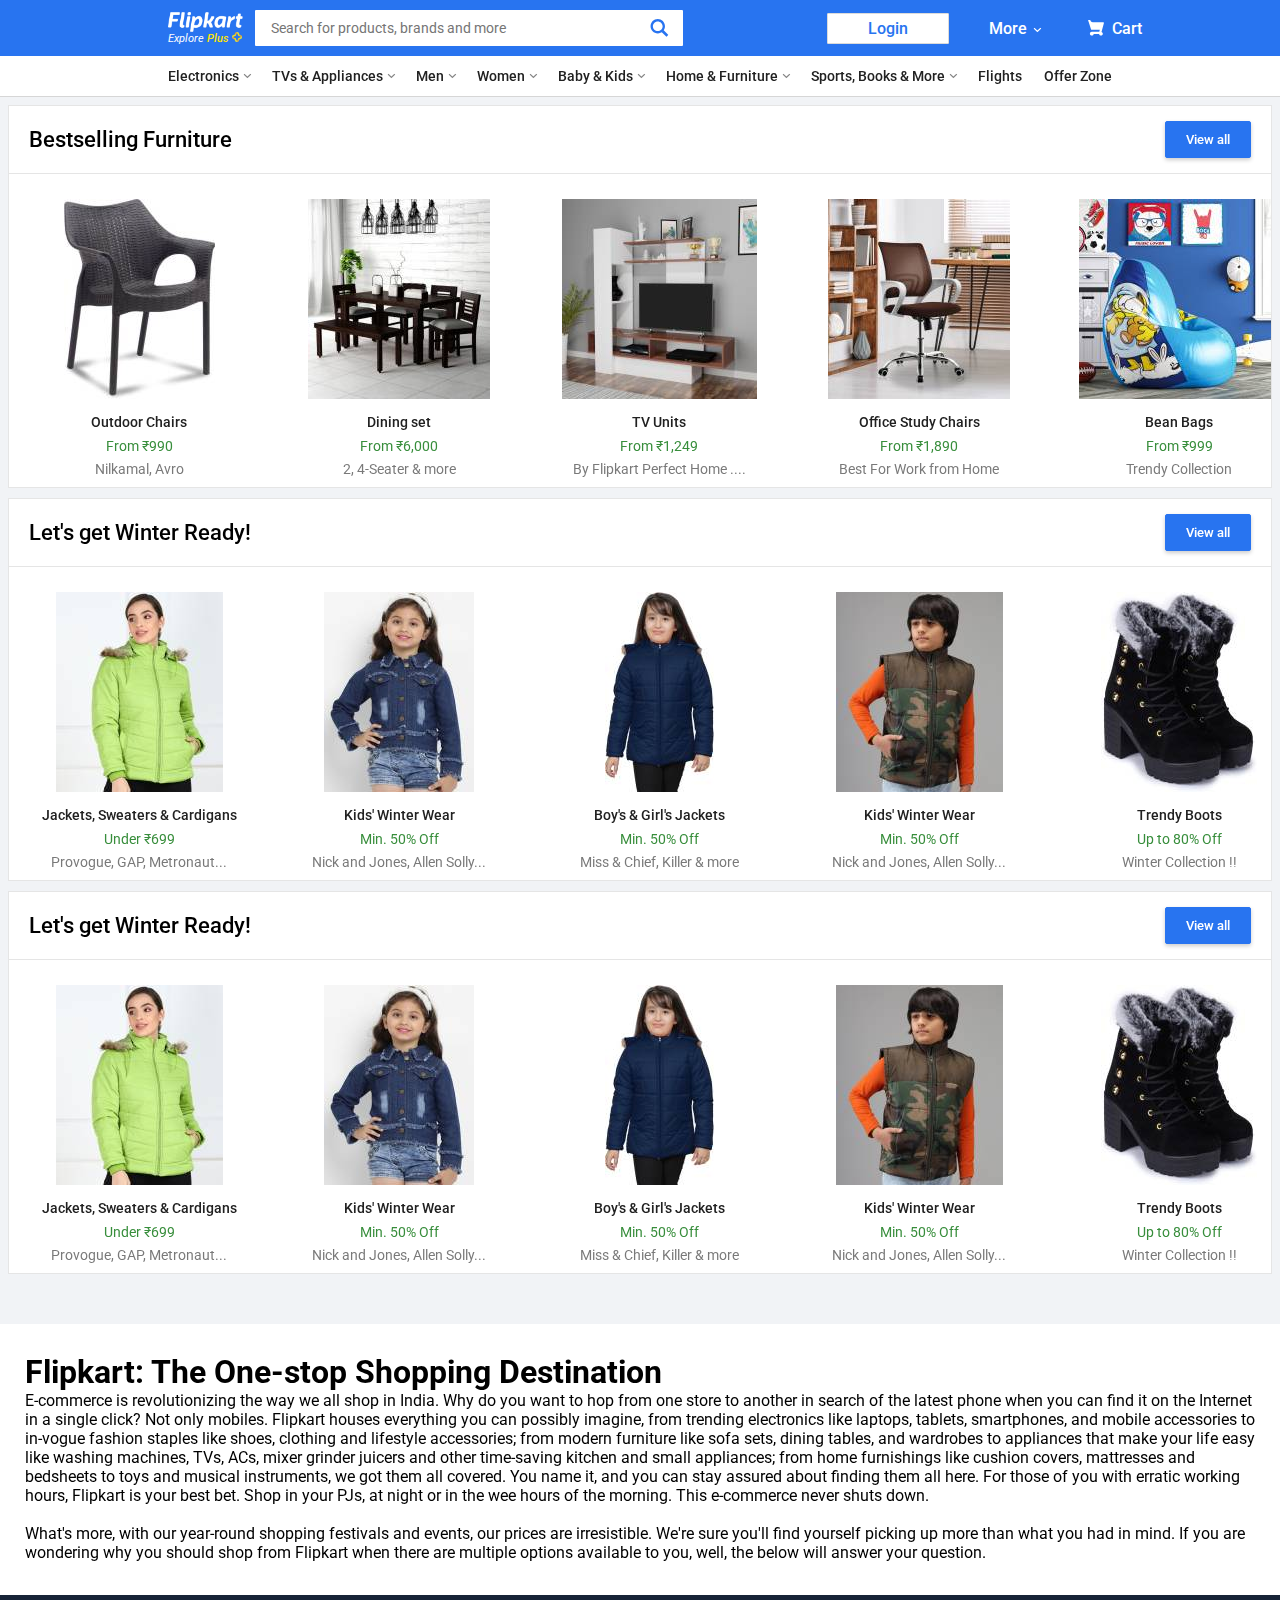
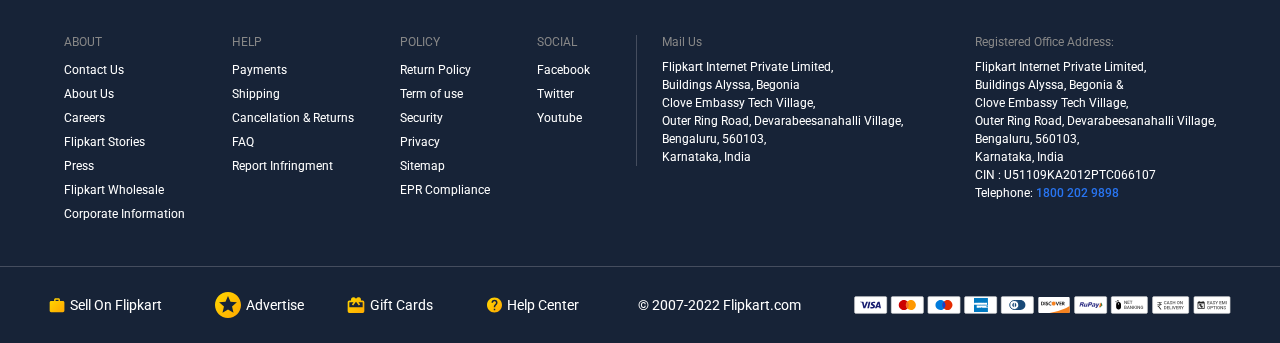
<file: topoffers.html>
<!DOCTYPE html>
<html lang="en">
<head>
    <meta charset="UTF-8">
    <meta http-equiv="X-UA-Compatible" content="IE=edge">
    <meta name="viewport" content="width=device-width, initial-scale=1.0">
    <link rel="shortcut icon" href="flipkart_icon-icons.com_62718.ico" />
    <link rel="stylesheet" href="css/style.css">
    <title>Flipkart Offers & Deals of the day</title>
</head>
<body>
    <!--header start-->

    <div class="header">
        <div class="navbar">
             <div class="logo-container">
                <div class="logo">
                    <a style="display: flex;" href=""><img src="images/logo.png" alt="" width="75" height="20"></a>
                    <p style="font-size: 11px; font-style: italic;">
                    <a style="text-decoration: none; font-weight: 400; color: white;" href="">Explore <span style="color: #FFE500; font-weight:500">Plus</span> </a>
                    <img width="10" src="images/plus.png" alt=""></p>
                </div>
             </div>
            <div class="searchbox">
                <input type="text" placeholder="Search for products, brands and more">
                <button><svg width="20" height="20" viewbox="0 0 17 18" class="" xmlns="http://www.w3.org/2000/svg"><g fill="#2874F1" fill-rule="evenodd"><path class="_34RNph" d="m11.618 9.897l4.225 4.212c.092.092.101.232.02.313l-1.465 1.46c-.081.081-.221.072-.314-.02l-4.216-4.203"></path><path class="_34RNph" d="m6.486 10.901c-2.42 0-4.381-1.956-4.381-4.368 0-2.413 1.961-4.369 4.381-4.369 2.42 0 4.381 1.956 4.381 4.369 0 2.413-1.961 4.368-4.381 4.368m0-10.835c-3.582 0-6.486 2.895-6.486 6.467 0 3.572 2.904 6.467 6.486 6.467 3.582 0 6.486-2.895 6.486-6.467 0-3.572-2.904-6.467-6.486-6.467"></path></g></svg></button>
            </div>


            <div class="header-buttons">
                <button>Login</button>
                
                <div class="More">
                    <div class="headbtn">More</div>
                    <div class="arrow"><svg width="5" height="8" viewbox="0 0 16 27" xmlns="http://www.w3.org/2000/svg" class="_2sVfI7"><path d="M16 23.207L6.11 13.161 16 3.093 12.955 0 0 13.161l12.955 13.161z" fill="#fff" class="_1zrN4q"></path></svg></div>
                </div>


                <div class="cart">
                    <div class="cartlogo"><svg class="V3C5bO" width="16" height="15.8" viewbox="0 0 16 16"  xmlns="http://www.w3.org/2000/svg"><path class="_1bS9ic" d="M15.32 2.405H4.887C3 2.405 2.46.805 2.46.805L2.257.21C2.208.085 2.083 0 1.946 0H.336C.1 0-.064.24.024.46l.644 1.945L3.11 9.767c.047.137.175.23.32.23h8.418l-.493 1.958H3.768l.002.003c-.017 0-.033-.003-.05-.003-1.06 0-1.92.86-1.92 1.92s.86 1.92 1.92 1.92c.99 0 1.805-.75 1.91-1.712l5.55.076c.12.922.91 1.636 1.867 1.636 1.04 0 1.885-.844 1.885-1.885 0-.866-.584-1.593-1.38-1.814l2.423-8.832c.12-.433-.206-.86-.655-.86" fill="#fff"></path></svg></div>
                    <div class="headbtn">Cart</div>
                </div>   
            </div>

        </div>
    </div>

<!--header end-->

<!--menu start-->
 
<div class="main-menu-top-offer">
    <div class="menu-top-offer">
      
        <div class="menu-item">
            <div class="avi">
            <p>Electronics</p><svg width="5" height="8" viewbox="0 0 16 27" xmlns="http://www.w3.org/2000/svg" class="_2sVfI7"><path d="M16 23.207L6.11 13.161 16 3.093 12.955 0 0 13.161l12.955 13.161z" fill="#878787" class="_1zrN4q"></path></svg>
            </div>
        </div>
        <div class="menu-item">
             <div class="avi">
             <p>TVs & Appliances</p><svg width="5" height="8" viewbox="0 0 16 27" xmlns="http://www.w3.org/2000/svg" class="_2sVfI7"><path d="M16 23.207L6.11 13.161 16 3.093 12.955 0 0 13.161l12.955 13.161z" fill="#878787" class="_1zrN4q"></path></svg>
             </div>
        </div>
        <div class="menu-item">
            <div class="avi">
            <p>Men</p><svg width="5" height="8" viewbox="0 0 16 27" xmlns="http://www.w3.org/2000/svg" class="_2sVfI7"><path d="M16 23.207L6.11 13.161 16 3.093 12.955 0 0 13.161l12.955 13.161z" fill="#878787" class="_1zrN4q"></path></svg>
            </div>
        </div>
        <div class="menu-item">
            <div class="avi">
            <p>Women</p><svg width="5" height="8" viewbox="0 0 16 27" xmlns="http://www.w3.org/2000/svg" class="_2sVfI7"><path d="M16 23.207L6.11 13.161 16 3.093 12.955 0 0 13.161l12.955 13.161z" fill="#878787" class="_1zrN4q"></path></svg>
            </div>
        </div>
        <div class="menu-item">
            <div class="avi">
            <p>Baby & Kids</p><svg width="5" height="8" viewbox="0 0 16 27" xmlns="http://www.w3.org/2000/svg" class="_2sVfI7"><path d="M16 23.207L6.11 13.161 16 3.093 12.955 0 0 13.161l12.955 13.161z" fill="#878787" class="_1zrN4q"></path></svg>
            </div>
        </div>
        <div class="menu-item">
            <div class="avi">
            <p>Home & Furniture</p><svg width="5" height="8" viewbox="0 0 16 27" xmlns="http://www.w3.org/2000/svg" class="_2sVfI7"><path d="M16 23.207L6.11 13.161 16 3.093 12.955 0 0 13.161l12.955 13.161z" fill="#878787" class="_1zrN4q"></path></svg>
            </div>
        </div>
        <div class="menu-item">
            <div class="avi">
            <p>Sports, Books & More</p><svg width="5" height="8" viewbox="0 0 16 27" xmlns="http://www.w3.org/2000/svg" class="_2sVfI7"><path d="M16 23.207L6.11 13.161 16 3.093 12.955 0 0 13.161l12.955 13.161z" fill="#878787" class="_1zrN4q"></path></svg>
            </div>
        </div>
        <div class="menu-item">
            <p>Flights</p>
        </div>
        <div class="menu-item">
            <div class="avi">
            <p>Offer Zone</p>
            </div>
        </div>
    </div>
</div>

<!--menu end-->

<!--card box start-->

<div class="main-section-top-offer">


<div class="category-head-top-offer">
        <h2>Bestselling Furniture</h2>
        <button>View all</button>
    </div>
    <div class="card-box-top-offers">
        <div class="item">
            <img style="margin: 0 24.5px;" src="images/fur1.jpeg" width="151" height="200" alt="">
             <p>Outdoor Chairs</p>
             <h5>From ₹990</h5>
             <h6>Nilkamal, Avro</h6>
         </div>
        <div class="item">
           <img style="margin: 0 9px;" src="images/fur2.jpeg" width="182" height="200" alt="">
            <p>Dining set</p>
            <h5>From ₹6,000</h5>
            <h6>2, 4-Seater & more</h6>
        </div>
         <div class="item">
            <img style="margin: 0 2.5px;" src="images/fur3.jpeg" width="195" height="200" alt="">
             <p>TV Units</p>
             <h5>From ₹1,249</h5>
             <h6>By Flipkart Perfect Home ....</h6>
         </div>
         <div class="item">
            <img style="margin: 0 9px;" src="images/fur4.jpeg" width="182" height="200" alt="">
             <p>Office Study Chairs</p>
             <h5>From ₹1,890</h5>
             <h6>Best For Work from Home</h6>
         </div>
         <div class="item">
            <img src="images/fur5.jpeg"  width="200" height="200" alt="">
             <p>Bean Bags</p>
             <h5>From ₹999</h5>
             <h6>Trendy Collection</h6>
         </div>
         <div class="item">
            <img style="margin: 0px 0" src="images/fur6.jpeg" width="200" height="200" alt="">
             <p>Dressing Table</p>
             <h5>From ₹2,999</h5>
             <h6>Never Before Deals</h6>
         </div>
    </div>

   <div class="category-head-top-offer">
        <h2>Let's get Winter Ready!</h2>
        <button>View all</button>
    </div>
    <div class="card-box-top-offers">
        <div class="item">
            <img style="margin: 0 16.5px;" src="images/win1.jpeg" width="167" height="200" alt="">
             <p>Jackets, Sweaters & Cardigans</p>
             <h5>Under ₹699</h5>
             <h6>Provogue, GAP, Metronaut...</h6>
         </div>
        <div class="item">
           <img style="margin: 0 25px;" src="images/win2.jpeg" width="150" height="200" alt="">
            <p>Kids' Winter Wear</p>
            <h5>Min. 50% Off</h5>
            <h6>Nick and Jones, Allen Solly...</h6>
        </div>
         <div class="item">
            <img style="margin: 0 45.5px;" src="images/win3.jpeg" width="109" height="200" alt="">
             <p>Boy's & Girl's Jackets</p>
             <h5>Min. 50% Off</h5>
             <h6>Miss & Chief, Killer & more</h6>
         </div>
         <div class="item">
            <img style="margin: 0 16.5px;" src="images/win4.jpeg" width="167" height="200" alt="">
             <p>Kids' Winter Wear</p>
             <h5>Min. 50% Off</h5>
             <h6>Nick and Jones, Allen Solly...</h6>
         </div>
         <div class="item">
            <img style="margin: 0 22px;" src="images/win5.jpeg"  width="156" height="200" alt="">
             <p>Trendy Boots</p>
             <h5>Up to 80% Off</h5>
             <h6>Winter Collection !!</h6>
         </div>
         <div class="item">
            <img style="margin: 0px 0" src="images/win7.jpeg" width="200" height="200" alt="">
             <p>Best Selling Footwear</p>
             <h5>Under ₹799</h5>
             <h6>Men's Footwear</h6>
         </div>
         <div class="item">
            <img style="margin: 15.5px 0;" src="images/win6.jpeg" width="200" height="169" alt="">
             <p>Best Selling Style</p>
             <h5>Under ₹699</h5>
             <h6>Men's Shoes, Sandals...</h6>
         </div>
        <div class="item">
            <img style="margin: 0 45.5px;" src="images/win3.jpeg" width="109" height="200" alt="">
            <p>Boy's & Girl's Jackets</p>
            <h5>Min. 50% Off</h5>
            <h6>Miss & Chief, Killer & more</h6>
        </div>
        <div class="item">
            <img style="margin: 0 16.5px;" src="images/win4.jpeg" width="167" height="200" alt="">
            <p>Kids' Winter Wear</p>
            <h5>Min. 50% Off</h5>
            <h6>Nick and Jones, Allen Solly...</h6>
        </div>
    </div>
    
    <div class="category-head-top-offer">
        <h2>Let's get Winter Ready!</h2>
        <button>View all</button>
    </div>
    <div class="card-box-top-offers">
        <div class="item">
            <img style="margin: 0 16.5px;" src="images/win1.jpeg" width="167" height="200" alt="">
             <p>Jackets, Sweaters & Cardigans</p>
             <h5>Under ₹699</h5>
             <h6>Provogue, GAP, Metronaut...</h6>
         </div>
        <div class="item">
           <img style="margin: 0 25px;" src="images/win2.jpeg" width="150" height="200" alt="">
            <p>Kids' Winter Wear</p>
            <h5>Min. 50% Off</h5>
            <h6>Nick and Jones, Allen Solly...</h6>
        </div>
         <div class="item">
            <img style="margin: 0 45.5px;" src="images/win3.jpeg" width="109" height="200" alt="">
             <p>Boy's & Girl's Jackets</p>
             <h5>Min. 50% Off</h5>
             <h6>Miss & Chief, Killer & more</h6>
         </div>
         <div class="item">
            <img style="margin: 0 16.5px;" src="images/win4.jpeg" width="167" height="200" alt="">
             <p>Kids' Winter Wear</p>
             <h5>Min. 50% Off</h5>
             <h6>Nick and Jones, Allen Solly...</h6>
         </div>
         <div class="item">
            <img style="margin: 0 22px;" src="images/win5.jpeg"  width="156" height="200" alt="">
             <p>Trendy Boots</p>
             <h5>Up to 80% Off</h5>
             <h6>Winter Collection !!</h6>
         </div>
         <div class="item">
            <img style="margin: 0px 0" src="images/win7.jpeg" width="200" height="200" alt="">
             <p>Best Selling Footwear</p>
             <h5>Under ₹799</h5>
             <h6>Men's Footwear</h6>
         </div>
         <div class="item">
            <img style="margin: 15.5px 0;" src="images/win6.jpeg" width="200" height="169" alt="">
             <p>Best Selling Style</p>
             <h5>Under ₹699</h5>
             <h6>Men's Shoes, Sandals...</h6>
         </div>
        <div class="item">
            <img style="margin: 0 45.5px;" src="images/win3.jpeg" width="109" height="200" alt="">
            <p>Boy's & Girl's Jackets</p>
            <h5>Min. 50% Off</h5>
            <h6>Miss & Chief, Killer & more</h6>
        </div>
        <div class="item">
            <img style="margin: 0 16.5px;" src="images/win4.jpeg" width="167" height="200" alt="">
            <p>Kids' Winter Wear</p>
            <h5>Min. 50% Off</h5>
            <h6>Nick and Jones, Allen Solly...</h6>
        </div>
    </div>

</div>
<!--card box end-->

<!--footer start-->

<div class="footer-section">

<div class="top-stories-top-offers">
    <div>
        <h1>Flipkart: The One-stop Shopping Destination</h1>
        E-commerce is revolutionizing the way we all shop in India. Why
        do you want to hop from one store to another in search of the latest phone when you can find it on the Internet in a
        single click? Not only mobiles. Flipkart houses everything you can possibly imagine, from trending electronics like
        laptops, tablets, smartphones, and mobile accessories to in-vogue fashion staples like shoes, clothing and lifestyle
        accessories; from modern furniture like sofa sets, dining tables, and wardrobes to appliances that make your life
        easy like washing machines, TVs, ACs, mixer grinder juicers and other time-saving kitchen and small appliances; from
        home furnishings like cushion covers, mattresses and bedsheets to toys and musical instruments, we got them all
        covered. You name it, and you can stay assured about finding them all here. For those of you with erratic working
        hours, Flipkart is your best bet. Shop in your PJs, at night or in the wee hours of the morning. This e-commerce
        never shuts down. <br><br>What's more, with our year-round shopping festivals and events, our prices are
        irresistible. We're sure you'll find yourself picking up more than what you had in mind. If you are wondering why
        you should shop from Flipkart when there are multiple options available to you, well, the below will answer your
        question. <br><br>
    </div>
 </div>
</div>

<div class="footer">
    <div class="child-footer">

        <div class="footer-cart">
            <p>ABOUT</p>
            <a href="">Contact Us</a>
            <a href="">About Us</a>
            <a href="">Careers</a>
            <a href="">Flipkart Stories</a>
            <a hef="">Press</a>
            <a href="">Flipkart Wholesale</a>
            <a href="">Corporate Information</a>
        </div>

        <div class="footer-cart">
            <p>HELP</p>
            <a href="">Payments</a>
            <a href="">Shipping</a>
            <a href="">Cancellation & Returns</a>
            <a href="">FAQ</a>
            <a hef="">Report Infringment</a>
        </div>

        <div class="footer-cart">
            <p>POLICY</p>
            <a href="">Return Policy</a>
            <a href="">Term of use</a>
            <a href="">Security</a>
            <a href="">Privacy</a>
            <a hef="">Sitemap</a>
            <a hef="">EPR Compliance</a>
        </div>

        <div class="footer-cart">
            <p>SOCIAL</p>
            <a href="">Facebook</a>
            <a href="">Twitter</a>
            <a href="">Youtube</a>
        </div>
        
        <div style="border-left: 1px solid #454d5e; padding: 0 25px; height:fit-content;" class="footer-cart2">
            <h5>Mail Us</h5>
            <p>Flipkart Internet Private Limited,</p>
            <p> Buildings Alyssa, Begonia</p>
            <p> Clove Embassy Tech Village,</p>
            <p> Outer Ring Road, Devarabeesanahalli Village,</p>
            <p> Bengaluru, 560103,</p>
            <p> Karnataka, India</p>
        </div>

        <div class="footer-cart2">
            <h5>Registered Office Address:</h5>
            <p>Flipkart Internet Private Limited,</p>
            <p> Buildings Alyssa, Begonia &</p>
            <p> Clove Embassy Tech Village,</p>
            <p> Outer Ring Road, Devarabeesanahalli Village,</p>
            <p> Bengaluru, 560103,</p>
            <p> Karnataka, India</p>
            <p> CIN : U51109KA2012PTC066107</p>
            <p> Telephone: <a href="">1800 202 9898</a></p>
        </div> 
    </div>
</div>

<div class="footer-bottom">
    <div class="point1">
        <img src="images/download.svg" alt="">
        <span>Sell On Flipkart</span>
    </div>
    <div class="point1">
        <img src="images/download (1).svg" alt="">
        <span>Advertise</span>
    </div>
    <div class="point1">
        <img src="images/download (2).svg" alt="">
        <span>Gift Cards</span>
    </div>
    <div class="point1">
        <img src="images/download (3).svg" alt="">
        <span>Help Center</span>
    </div>
    <div class="point1">
        <span>© 2007-2022 Flipkart.com</span>
    </div>
    <div class="point1">
        <img width="377" src="images/payment-method_69e7ec.svg" alt="">
    </div>
</div>

<!--footer end-->

</body>
</html>
</file>
<file: css/style.css>
@import url("https://fonts.googleapis.com/css2?family=Roboto:ital,wght@0,100;0,300;0,400;0,500;0,700;1,100;1,300;1,400;1,500;1,700&display=swap");
* {
  margin: 0px;
  padding: 0px;
  box-sizing: border-box;
  font-family: "Roboto", Arial, sans-serif;
}

.card-box::-webkit-scrollbar {
  width: 0 !important;
}

.menu::-webkit-scrollbar {
  width: 0 !important;
}

/*header start*/

.header {
  background-color: #2874f0;
  height: 56px;
  width: 100%;
  display: flex;
  justify-content: center;
  position: fixed;
  z-index: 1000;
}
.navbar {
  display: flex;
  height: 56px;
  width: 81.5%;
  justify-content: center;
  align-items: center;
}
.burger {
  display: none;
}
.logo-container {
  width: 137px;
  display: flex;
  justify-content: flex-end;
}
.logo {
  display: flex;
  flex-direction: column;
}
.mobile-icons {
  display: none;
}
.mobile-icons a {
  text-decoration: none;
  font-size: 16px;
  color: #EAEAEA;
}
.searchbox {
  display: flex;
  margin: 0 auto 0 12px;
  width: 60%;
}
.searchbox input {
  width: 67.5%;
  height: 36px;
  padding: 0 16px;
  font-size: 14px;
  border: none;
  outline: none;
  border-radius: 1px 0px 0px 1px;
}
.searchbox button {
  padding: 4px 13px 0 9px;
  background-color: white;
  border: none;
  border-radius: 0px 1px 1px 0px;
}
.header-buttons {
  display: flex;
  align-items: center;
  gap: 40px;
}
.header-buttons button {
  padding: 5px 40px;
  color: #2874f0;
  font-size: 16px;
  background-color: white;
  border: 1px solid #dbdbdb;
  border-radius: 1px 1px 1px 1px;
  cursor: pointer;
  font-weight: 500;
}
.arrow svg {
  transform: rotate(-90deg);
}
.More {
  display: flex;
  cursor: pointer;
}
.More:hover svg {
  transform: rotate(-270deg);
  transition: 0.3s;
}
.cart {
  display: flex;
  margin-right: 20px;
  cursor: pointer;
}
.headbtn {
  color: white;
  font-weight: 500;
  cursor: pointer;
  font-size: 16px;
}
.arrow {
  margin-left: 8px;
}
.cartlogo {
  margin: 0 8px;
  display: flex;
  align-items: center;
}

/*header end*/

/*menu start*/

.main-menu {
  padding-top: 56px;
  display: flex;
  justify-content: center;
  align-items: center;
  text-align: center;
  border-bottom: 1px solid rgb(200, 200, 200);
}
.menu {
  display: flex;
  width: 86%;
  justify-content: space-evenly;
}
.menu_anchor {
  text-decoration: none;
}
.menu-item {
  justify-content: center;
  align-items: center;
  text-align: center;
  padding: 12px 8px;
  cursor: pointer;
}
.menu-item p {
  font-size: 14px;
  font-weight: 500;
  color: #212121;
}
.menu-item svg {
  transform: rotate(-90deg);
  margin-left: 6px;
}
.menu-item:hover p {
  color: #007bff;
}
.menu-item:hover svg path {
  fill: #007bff;
}
.menu-item:hover svg {
  transform: rotate(-270deg);
  transition: 0.3s;
}
.avi {
  display: flex;
  align-items: center;
  justify-content: center;
}

/*menu end*/

/*banner start*/

.main-banner {
  padding: 8px 0;
  background-color: #f0f0f0;
}

/*banner end*/

/*main section start*/

.main-container {
  display: flex;
  flex-direction: column;
  background-color: #f0f0f0;
  align-items: center;
}
.category-head {
  display: flex;
  background-color: white;
  align-items: center;
  width: 100%;
  padding: 15px 20px;
  border-bottom: 1px solid rgba(0, 0, 0, 0.1);
}
.category-head h2 {
  font-size: 22px;
  line-height: 32px;
  font-weight: 500;
}
.category-head button {
  padding: 10px 20px;
  color: white;
  font-size: 13px;
  box-shadow: 0 2px 4px 0 rgb(0 0 0 / 20%);
  background-color: #2874f0;
  border: 1px solid #2874f0;
  border-radius: 2px;
  cursor: pointer;
  font-weight: 500;
  margin: 0 20px;
}
.card-box {
  display: flex;
  background-color: white;
  width: 100%;
  padding: 25px 0px 10px 0;
  overflow-x: scroll;
}
.item {
  display: flex;
  flex-direction: column;
  text-align: center;
  justify-content: center;
  align-items: center;
  cursor: pointer;
  margin: 0 30px;
}
.item img:hover {
  transform: scale(1.1);
}
.item p {
  font-size: 14px;
  font-weight: 500;
  color: #212121;
  margin-top: 15px;
}
.item h5 {
  font-size: 14px;
  font-weight: 100;
  color: #388e3c;
  font-weight: 400;
  padding-top: 8px;
}
.item h6 {
  font-size: 14px;
  font-weight: 400;
  color: #212121;
  padding-top: 7px;
  opacity: 0.6;
}
.item-1 {
  display: flex;
  flex-direction: column;
  text-align: center;
  justify-content: center;
  align-items: center;
  cursor: pointer;
  margin: 0 10px;
}
.item-1 img:hover {
  transform: scale(1.1);
}
.item-1 p {
  font-size: 14px;
  font-weight: 500;
  color: #212121;
  margin-top: 15px;
}
.item-1 h5 {
  font-size: 14px;
  font-weight: 100;
  color: #388e3c;
  font-weight: 400;
  padding-top: 8px;
}
.item-1 h6 {
  font-size: 14px;
  font-weight: 400;
  color: #212121;
  padding-top: 7px;
  opacity: 0.6;
}
.offers {
  display: flex;
  padding: 8px 0;
  background-color: #f0f0f0;
  width: 100%;
}
.offers img {
  cursor: pointer;
  width: 25%;
}
.pin {
  display: flex;
  padding: 8px 4px;
  width: 100%;
}
.pin img {
  width: 33.33%;
  cursor: pointer;
}
.pin1 {
  display: flex;
  padding: 0 4px 8px 4px;
  width: 100%;
}
.pin1 img {
  width: 33.33%;
  cursor: pointer;
}

/*footer section start*/

.footer-section {
  padding: 14px 25px;
  margin-top: 15px;
}
.top-stories1 {
  color: #848484;
  font-weight: 500;
  margin-top: 14px;
  padding: 14px 0;
  font-size: 14px;
}
.top-stories1 a {
  text-decoration: none;
  color: #565656;
}
.point {
  margin: 4px 0;
}
.point span {
  color: #848484;
  font-size: 14px;
}
.point a {
  color: #565656;
  border-left: #333 solid 1px;
  padding: 0 5px;
  font-size: 12px;
  text-decoration: none;
}
.top-stories h1 {
  font-size: 16px;
  margin: 0 0 10px;
  color: #878787;
}
.top-stories h2 {
  font-size: 14px;
  margin: 0 0 10px;
  color: #878787;
}
.top-stories {
  font-size: 11px;
  font-weight: 400;
  line-height: 15px;
  margin-top: 14px;
  padding: 14px 0;
}

.footer {
  background-color: #172337;
  display: flex;
  justify-content: center;
  padding: 40px 0;
}
.child-footer {
  display: flex;
  justify-content: space-between;
  width: 90%;
}
.footer-cart {
  display: flex;
  flex-direction: column;
  color: white;
}
.footer-cart a {
  text-decoration: none;
  line-height: 2;
  font-size: 12px;
  color: white;
}
.footer-cart p {
  margin-bottom: 9px;
  color: #878787;
  font-size: 12px;
}
.footer-cart2 h5 {
  margin-bottom: 9px;
  color: #878787;
  font-size: 12px;
  font-weight: 400;
}
.footer-cart2 p {
  line-height: 1.5;
  font-size: 12px;
  color: white;
}
.footer-cart2 a {
  text-decoration: none;
  color: #2874f0;
  font-weight: 500;
}
.footer-bottom {
  background-color: #172337;
  display: flex;
  padding: 25px 0;
  border-top: 1px solid #454d5e;
  justify-content: space-evenly;
}
.point1 {
  display: flex;
}
.point1 span {
  margin: 5px;
  font-size: 14px;
  color: white;
}

/*Top-offer-page*/

/*Top-offer-menu-start*/

.main-menu-top-offer {
  padding-top: 56px;
    display: flex;
    justify-content: center;
    align-items: center;
    text-align: center;
    border-bottom: 1px solid rgb(0 0 0 / 16%);
}
.menu-top-offer {
  display: flex;
  width: 75%;
  justify-content: space-between;
}

/*Top-offer-menu-end*/


.main-section-top-offer {
  padding: 8px 8px 40px 8px;
  background-color: #f1f3f6;
}
.category-head-top-offer {
  display: flex;
  justify-content: space-between;
  background-color: white;
  align-items: center;
  width: 100%;
  padding: 15px 20px;
  border: 1px solid rgba(0, 0, 0, 0.1);
}
.category-head-top-offer h2 {
  font-size: 22px;
  line-height: 32px;
  font-weight: 500;
}
.category-head-top-offer button {
  padding: 10px 20px;
  color: white;
  font-size: 13px;
  box-shadow: 0 2px 4px 0 rgb(0 0 0 / 20%);
  background-color: #2874f0;
  border: 1px solid #2874f0;
  border-radius: 2px;
  cursor: pointer;
  font-weight: 500;
}
.card-box-top-offers {
  display: flex;
  background-color: white;
  width: 100%;
  padding: 25px 0px 10px 0;
  margin: 0 0 10px 0;
  overflow-x: scroll;
  border-bottom: 1px solid rgba(0, 0, 0, 0.1);
  border-left: 1px solid rgba(0, 0, 0, 0.1);
  border-right: 1px solid rgba(0, 0, 0, 0.1);
}
.card-box-top-offers::-webkit-scrollbar {
  width: 0 !important;
}

/*footer start*/

.dropdown {
  position: absolute;
  padding-top: 37px;
}

.dropdown-content {
  display: none;
  position: absolute;
  background-color: white;
  min-width: 180px;
  box-shadow: 0px 8px 16px 0px rgba(0, 0, 0, 0.2);
  z-index: 1;
}

.dropdown-content a {
  color: black;
  padding: 12px 16px;
  text-decoration: none;
  display: block;
  font-size: 14px;
}

.dropdown-content a:hover {
  background-color: #f0eee9;
}

.More:hover .dropdown-content {
  display: block;
}
</file>
<file: css/mediaquery.css>
@import url("https://fonts.googleapis.com/css2?family=Roboto:ital,wght@0,100;0,300;0,400;0,500;0,700;1,100;1,300;1,400;1,500;1,700&display=swap");
* {
  margin: 0px;
  padding: 0px;
  box-sizing: border-box;
  font-family: "Roboto", Arial, sans-serif;
}

@media (max-width :768px) {
  .header {
    height: 104px;
  }
  .header-buttons {
    display: none;
  }
  .navbar {
    flex-direction: column;
    width: 100%;
    padding-top: 60px;
  }
  .searchbox input {
    width: 100%;
    border-radius: 0px 1.5px 1.5px 0px;
  }
  .searchbox  {
    width: 100%;
    margin: 0px;
    padding: 12px;
    display: flex;
    flex-direction: row-reverse;
  }
  .mobile-icons {
    display: block;
    gap: 20px;
    display: flex;
  }
  .mobile-icons a {
    font-size: 22px;
  }
  .logo-container {
    width: 96%;
    justify-content: space-between;
    align-items: center;
  }
  .main-menu {
      padding-top: 115px;
    width: 100%;
    height: 202px;
  }
  .searchbox button {
    padding: 4px 9px 0 9px;
    border-radius: 1.5px 0px 0px 1.5px;
  }
  .burger-parent {
    flex-direction: row;
    display: flex;
    gap: 20px;
  }
  .burger {
    display: block;
  }
  .logo {
    justify-content: center;
  }
  .menu{
    overflow-x: scroll;
    width: 100%;
    display: flex;
    justify-content: space-between;
  }
  .menu-item p {
    font-size: 13px
  }
 #toyid {
   display: none;
 }
 .footer{
display: none;
 }
.footer-bottom{
  display: none;
}
.banner .img {
  height: 100px;
}
.category-head h2 {
  font-size: 18px;
}
.category-head{
  justify-content: space-between;
}
}
</file>
